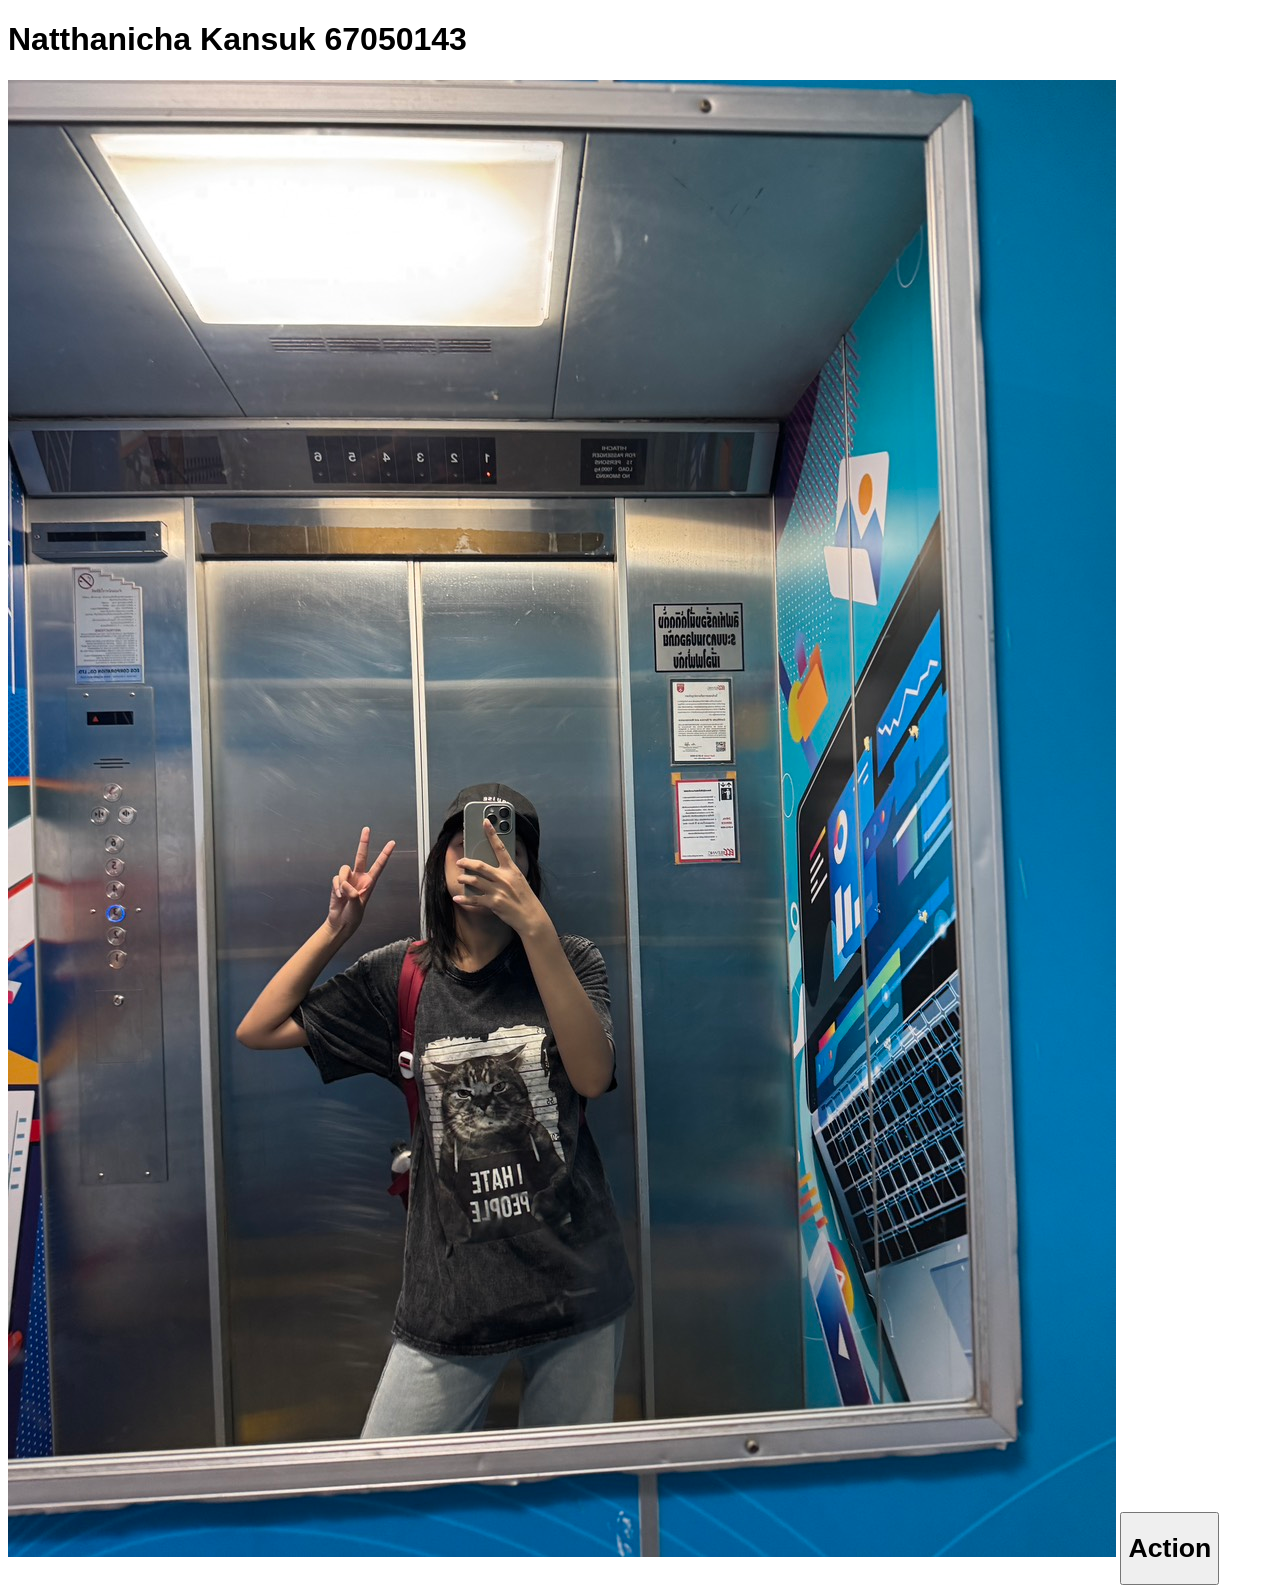
<file: index.html>
<!DOCTYPE html>
<html lang="en">
<head>
    <meta charset="UTF-8">
    <meta name="viewport" content="width=device-width, initial-scale=1.0">
    <title>Document</title>
    <link rel="stylesheet" href="style.css">
</head>
<body>
    <h1>Natthanicha Kansuk 67050143</h1>
    <img src="p.png">
    <button onclick="showAlert"><h1>Action</h1></button>
</body>
<script src="script.js" ></script>

</html>
</file>
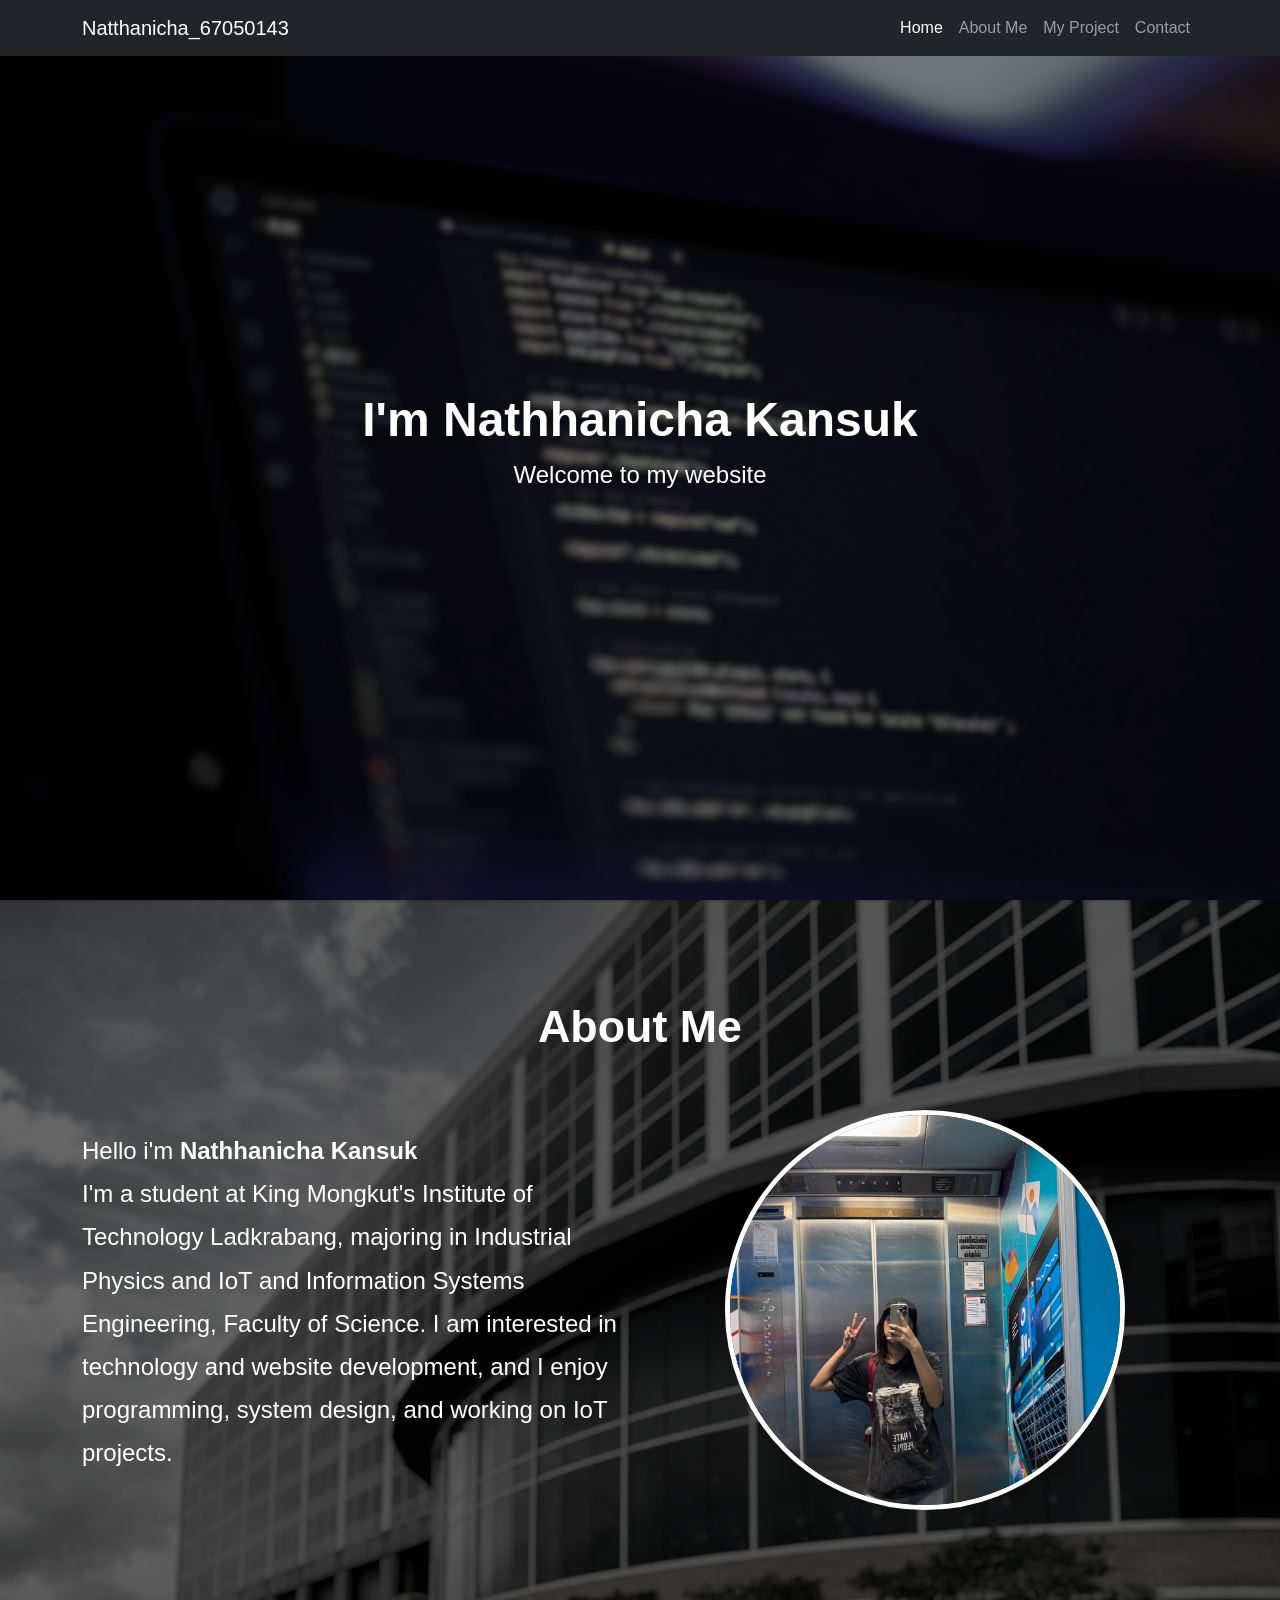
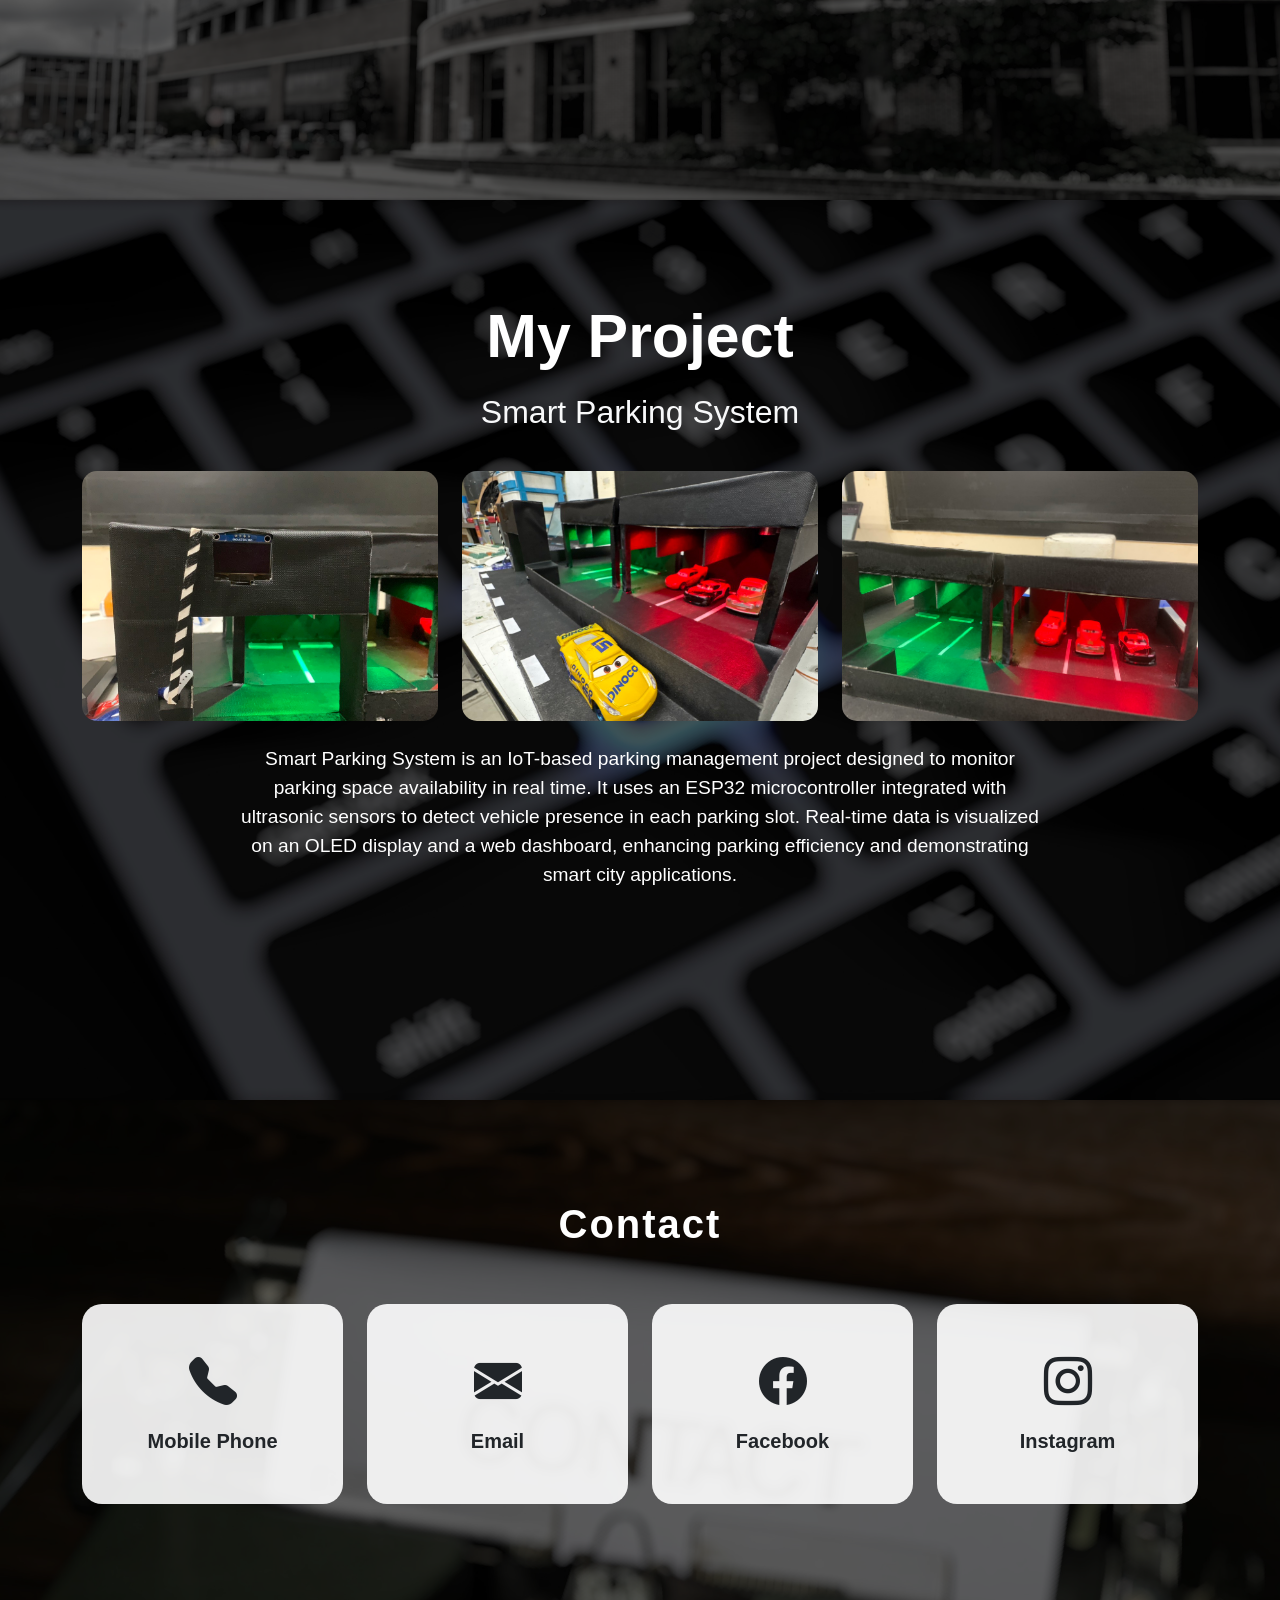
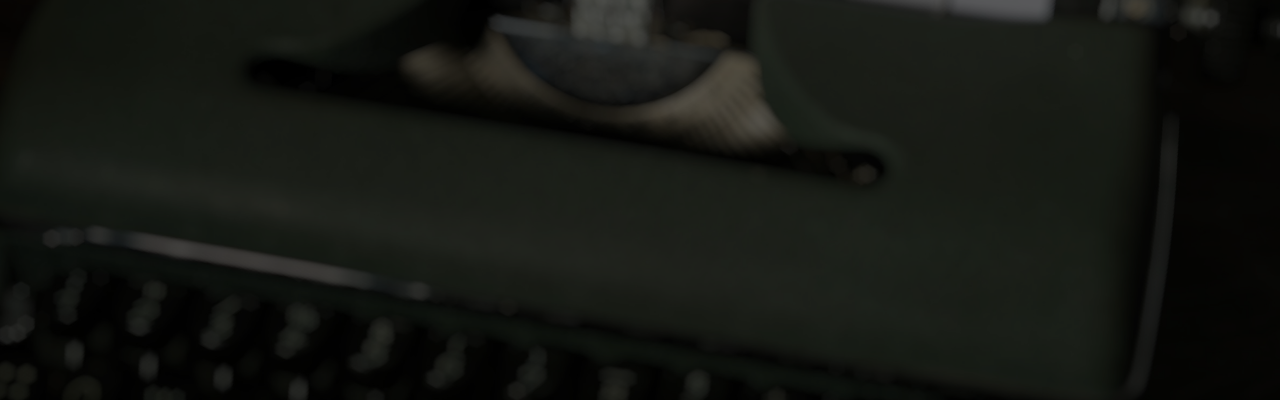
<file: 67050143.html>
<!DOCTYPE html>
<html lang="th">
<head>
    <meta charset="UTF-8">
    <title>My Profile</title>
    <meta name="viewport" content="width=device-width, initial-scale=1">

    <!-- Bootstrap CSS -->
    <link href="https://cdn.jsdelivr.net/npm/bootstrap@5.3.2/dist/css/bootstrap.min.css" rel="stylesheet">
    <link href="https://cdn.jsdelivr.net/npm/bootstrap-icons/font/bootstrap-icons.css" rel="stylesheet">
    <link href="https://fonts.googleapis.com/css2?family=Poppins:wght@300;400;500;600&display=swap" rel="stylesheet">


    <!-- Custom CSS -->
    <link rel="stylesheet" href="style.css">
</head>
<body data-bs-spy="scroll" data-bs-target="#navbar" data-bs-offset="70" tabindex="0">

    <!-- Navbar -->
    <nav id="navbar" class="navbar navbar-expand-lg navbar-dark bg-dark fixed-top">
        <div class="container">
            <a class="navbar-brand" href="#home">Natthanicha_67050143</a>
            <button class="navbar-toggler" type="button" data-bs-toggle="collapse" data-bs-target="#navMenu">
                <span class="navbar-toggler-icon"></span>
            </button>
            <div class="collapse navbar-collapse" id="navMenu">
                <ul class="navbar-nav ms-auto">
                    <li class="nav-item"><a class="nav-link" href="#home">Home</a></li>
                    <li class="nav-item"><a class="nav-link" href="#about">About Me</a></li>
                    <li class="nav-item"><a class="nav-link" href="#project">My Project</a></li>
                    <li class="nav-item"><a class="nav-link" href="#contact">Contact</a></li>
                </ul>
            </div>
        </div>
    </nav>

    <!-- Home -->
   <!-- Home -->
<section id="home" class="section-home">
    <div class="home-overlay">
        <div class="home-content text-center">
            <h1>I'm Nathhanicha Kansuk</h1>
            <p>Welcome to my website</p>
        </div>
    </div>
</section>

 <!-- About Me -->
<section id="about" class="about-section">
    <div class="about-overlay">
        <div class="container">

            <!-- หัวข้อ -->
            <div class="row">
                <div class="col-12 text-center mb-5">
                    <h2 class="about-title">About Me</h2>
                </div>
            </div>

            <!-- เนื้อหา -->
            <div class="row align-items-center">
                <!-- ข้อความฝั่งซ้าย -->
                <div class="col-md-6 text-white about-text">
                    <p class="intro-text">
                        Hello i'm <strong>Nathhanicha Kansuk</strong><br>
                        I'm a student at King Mongkut's Institute of Technology Ladkrabang, majoring in Industrial Physics and IoT and Information Systems Engineering, Faculty of Science. I am interested in technology and website development, and I enjoy programming, system design, and working on IoT projects.
                    </p>
                
    
                </div>

                <!-- รูปฝั่งขวา -->
                <div class="col-md-6 text-center">
                    <img src="p.png" alt="My Photo" class="about-img">
                </div>
            </div>

        </div>
    </div>
</section>


<!-- My Project -->
<section id="project" class="project-section">
    <div class="project-overlay">
        <div class="container text-center">

            <!-- หัวข้อหลัก -->
            <h2 class="project-title">My Project</h2>

            <!-- ชื่อโปรเจค -->
            <h3 class="project-name">Smart Parking System</h3>

            <!-- รูปผลงาน -->
            <div class="row project-images">
                <div class="col-md-4 mb-4">
                    <img src="1.jpg" class="img-fluid project-img" alt="Project image 1">
                </div>
                <div class="col-md-4 mb-4">
                    <img src="2.jpg" class="img-fluid project-img" alt="Project image 2">
                </div>
                <div class="col-md-4 mb-4">
                    <img src="3.jpg" class="img-fluid project-img" alt="Project image 3">
                </div>
            </div>

            <!-- คำอธิบาย -->
            <div class="project-desc">
                <p>
                    Smart Parking System is an IoT-based parking management project designed to monitor parking space availability in real time. 
It uses an ESP32 microcontroller integrated with ultrasonic sensors to detect vehicle presence in each parking slot. 
Real-time data is visualized on an OLED display and a web dashboard, enhancing parking efficiency and demonstrating smart city applications.

                </p>
            </div>

        </div>
    </div>
</section>


<!-- Contact -->
<section id="contact" class="contact-section">
    <div class="contact-overlay">
        <div class="container">

            <!-- Title -->
            <div class="row">
                <div class="col-12 text-center mb-5">
                    <h2 class="contact-title">Contact</h2>
                </div>
            </div>

            <!-- Cards -->
            <div class="row justify-content-center g-4">

                <!-- Mobile -->
                <div class="col-md-3 col-6">
                    <div class="flip-card">
                        <div class="flip-card-inner">
                            <div class="flip-card-front">
                                <i class="bi bi-telephone-fill"></i>
                                <h5>Mobile Phone</h5>
                            </div>
                            <div class="flip-card-back">
                                <p>095-9404198</p>
                            </div>
                        </div>
                    </div>
                </div>

                <!-- Email -->
                <div class="col-md-3 col-6">
                    <div class="flip-card">
                        <div class="flip-card-inner">
                            <div class="flip-card-front">
                                <i class="bi bi-envelope-fill"></i>
                                <h5>Email</h5>
                            </div>
                            <div class="flip-card-back">
                                <p>67050143@KMITL.AC.TH</p>
                            </div>
                        </div>
                    </div>
                </div>

                <!-- Facebook -->
                <div class="col-md-3 col-6">
                    <div class="flip-card">
                        <div class="flip-card-inner">
                            <div class="flip-card-front">
                                <i class="bi bi-facebook"></i>
                                <h5>Facebook</h5>
                            </div>
                            <div class="flip-card-back">
                                <p>Nathhanicha Kansuk</p>
                            </div>
                        </div>
                    </div>
                </div>

                <!-- Instagram -->
                <div class="col-md-3 col-6">
                    <div class="flip-card">
                        <div class="flip-card-inner">
                            <div class="flip-card-front">
                                <i class="bi bi-instagram"></i>
                                <h5>Instagram</h5>
                            </div>
                            <div class="flip-card-back">
                                <p>pace.0101</p>
                            </div>
                        </div>
                    </div>
                </div>

            </div>

        </div>
    </div>
</section>


    <!-- Bootstrap JS -->
    <script src="https://cdn.jsdelivr.net/npm/bootstrap@5.3.2/dist/js/bootstrap.bundle.min.js"></script>

</body>
</html>
</file>
<file: style.css>
html {
    scroll-behavior: smooth;
}

body {
    font-family: 'Segoe UI', sans-serif;
}

/* section ทั่วไป */
.section {
    padding: 100px 0;
}

/* ================= Home Section ================= */
.section-home {
    height: 100vh;
    background-image: url("BG.jpg");
    background-size: cover;
    background-position: center;
    background-repeat: no-repeat;
    position: relative;
}

.home-overlay {
    position: absolute;
    inset: 0;
    background-color: rgba(0, 0, 0, 0.5);

    display: flex;
    justify-content: center;
    align-items: center;
}

.home-content {
    color: white;
}

.home-content h1 {
    font-size: 3rem;
    font-weight: bold;
}

.home-content p {
    font-size: 1.5rem;
}

/* ================= Full Section ================= */
.section-full {
    height: 100vh;
    padding-top: 80px;
}

.section-full h2 {
    font-size: 2.5rem;
    margin-bottom: 20px;
}

.section-full p,
.section-full li {
    font-size: 1.2rem;
}

/* ================= About Section ================= */
.about-section {
    height: 100vh;
    background-image: url("BG2.jpg");
    background-size: cover;
    background-position: center;
    position: relative;
}

.about-text .intro-text {
    font-size: 1.5rem;   /* ขยายฟอนต์ */
    line-height: 1.8;    /* อ่านสบายขึ้น */
}


.about-overlay {
    background-color: rgba(0, 0, 0, 0.6);
    width: 100%;
    height: 100%;
    padding-top: 100px;
}

.about-title {
    color: white;
    font-size: 2.8rem;
    font-weight: bold;
}

.about-img {
    width: 400px;
    height: 400px;
    object-fit: cover;
    border-radius: 50%;
    border: 5px solid white;
}

/* ================= Project Section ================= */
.project-section {
    height: 100vh;
    background-image: url("BG3.jpg");
    background-size: cover;
    background-position: center;
    background-repeat: no-repeat;
    position: relative;
}

.project-overlay {
    background-color: rgba(0, 0, 0, 0.65);
    width: 100%;
    height: 100%;
    padding-top: 100px;
}

.project-title {
    color: white;
    font-size: 3.8rem;
    font-weight: bold;
}

.project-name {
    color: #f8f9fa;
    font-size: 2rem;
    margin: 20px 0 40px;
}

.project-img {
    width: 100%;
    height: 250px;          
    object-fit: cover;      
    border-radius: 15px;
    transition: transform 0.3s ease;
}

.project-img:hover {
    transform: scale(1.05);
}

.project-desc {
    max-width: 800px;
    margin: 0 auto;
    color: white;
    font-size: 1.2rem;
}

/* Contact Section */
.contact-section {
    height: 100vh;
    background-image: url("BG4.jpg");
    background-size: cover;
    background-position: center;
    position: relative;
}

.contact-overlay {
    background-color: rgba(0,0,0,0.6);
    width: 100%;
    height: 100%;
    padding-top: 100px;
}

/* Title */
.contact-title {
    color: white;
    font-size: 2.5rem;
    font-weight: bold;
    letter-spacing: 2px;
}

/* Flip Card */
.flip-card {
    background-color: transparent;
    perspective: 1000px;
}

.flip-card-inner {
    position: relative;
    width: 100%;
    height: 200px;
    text-align: center;
    transition: transform 0.6s;
    transform-style: preserve-3d;
}

/* Flip when hover */
.flip-card:hover .flip-card-inner {
    transform: rotateY(180deg);
}

.flip-card-front,
.flip-card-back {
    position: absolute;
    width: 100%;
    height: 100%;
    backface-visibility: hidden;
    border-radius: 20px;
    display: flex;
    flex-direction: column;
    justify-content: center;
    align-items: center;
}

/* Front */
.flip-card-front {
    background: rgba(255,255,255,0.9);
}

.flip-card-front i {
    font-size: 3rem;
    margin-bottom: 10px;
}

.flip-card-front h5 {
    font-weight: bold;
}

/* Back */
.flip-card-back {
    background: linear-gradient(135deg, #f0dd99, #ffffff);
    color: rgb(0, 0, 0);
    transform: rotateY(180deg);

    font-family: 'Poppins', sans-serif;
    font-size: 1.3rem;
    font-weight: 500;
    letter-spacing: 0.5px;

    text-align: center;
    padding: 20px;
    
}


/* Responsive */
@media (max-width: 768px) {
    .flip-card-inner {
        height: 170px;
    }
}


/* ================= Responsive ================= */
@media (max-width: 768px) {

    .section {
        padding: 80px 20px;
    }

    h1 {
        font-size: 2rem;
    }

    .home-content h1 {
        font-size: 2rem;
    }

    .home-content p {
        font-size: 1.2rem;
    }

    .section-full h2 {
        font-size: 2rem;
    }

    .section-full p {
        font-size: 1rem;
    }

    .about-section,
    .project-section {
        height: auto;
        padding-bottom: 60px;
    }

    .about-img {
        width: 200px;
        height: 200px;
        margin-top: 30px;
    }

    .about-title {
        font-size: 2rem;
    }

    .project-title {
        font-size: 2rem;
    }

    .project-name {
        font-size: 1.5rem;
    }

    .contact-item i {
        font-size: 2.5rem;
    }
}
</file>
